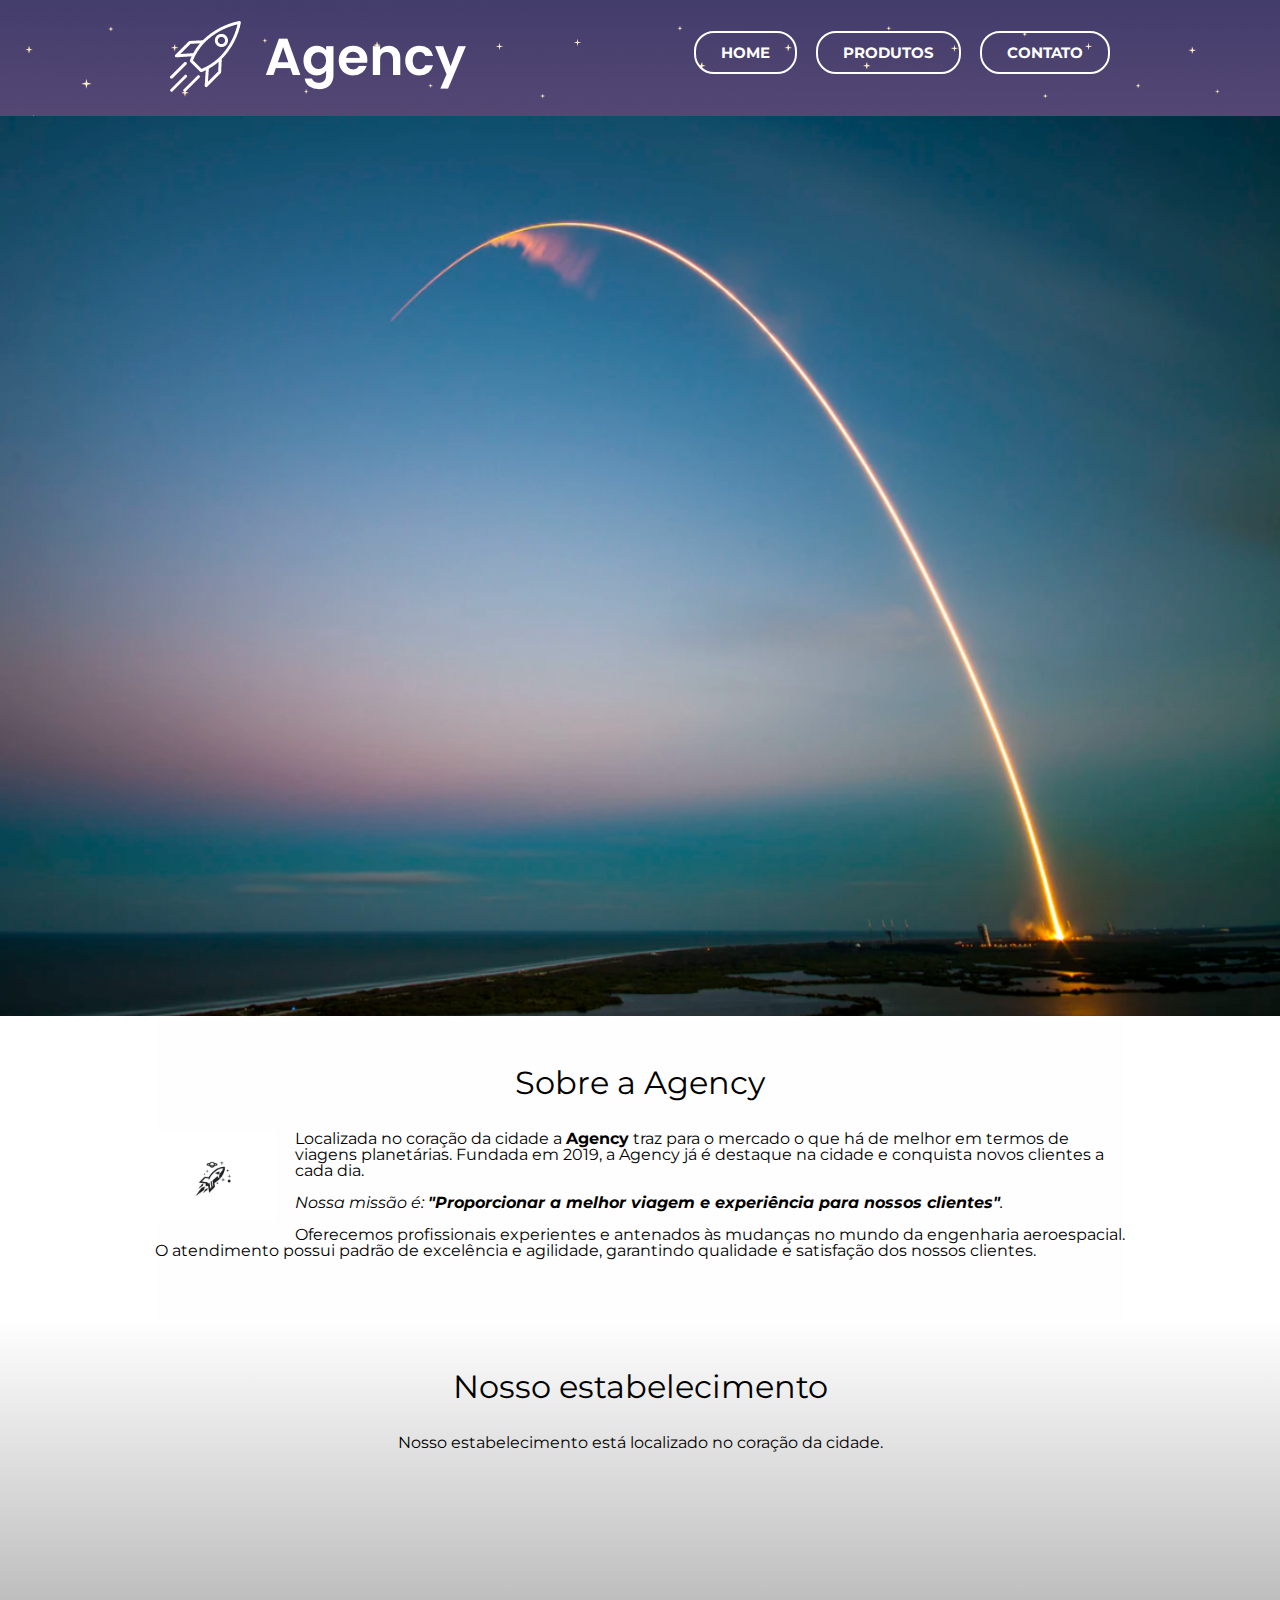
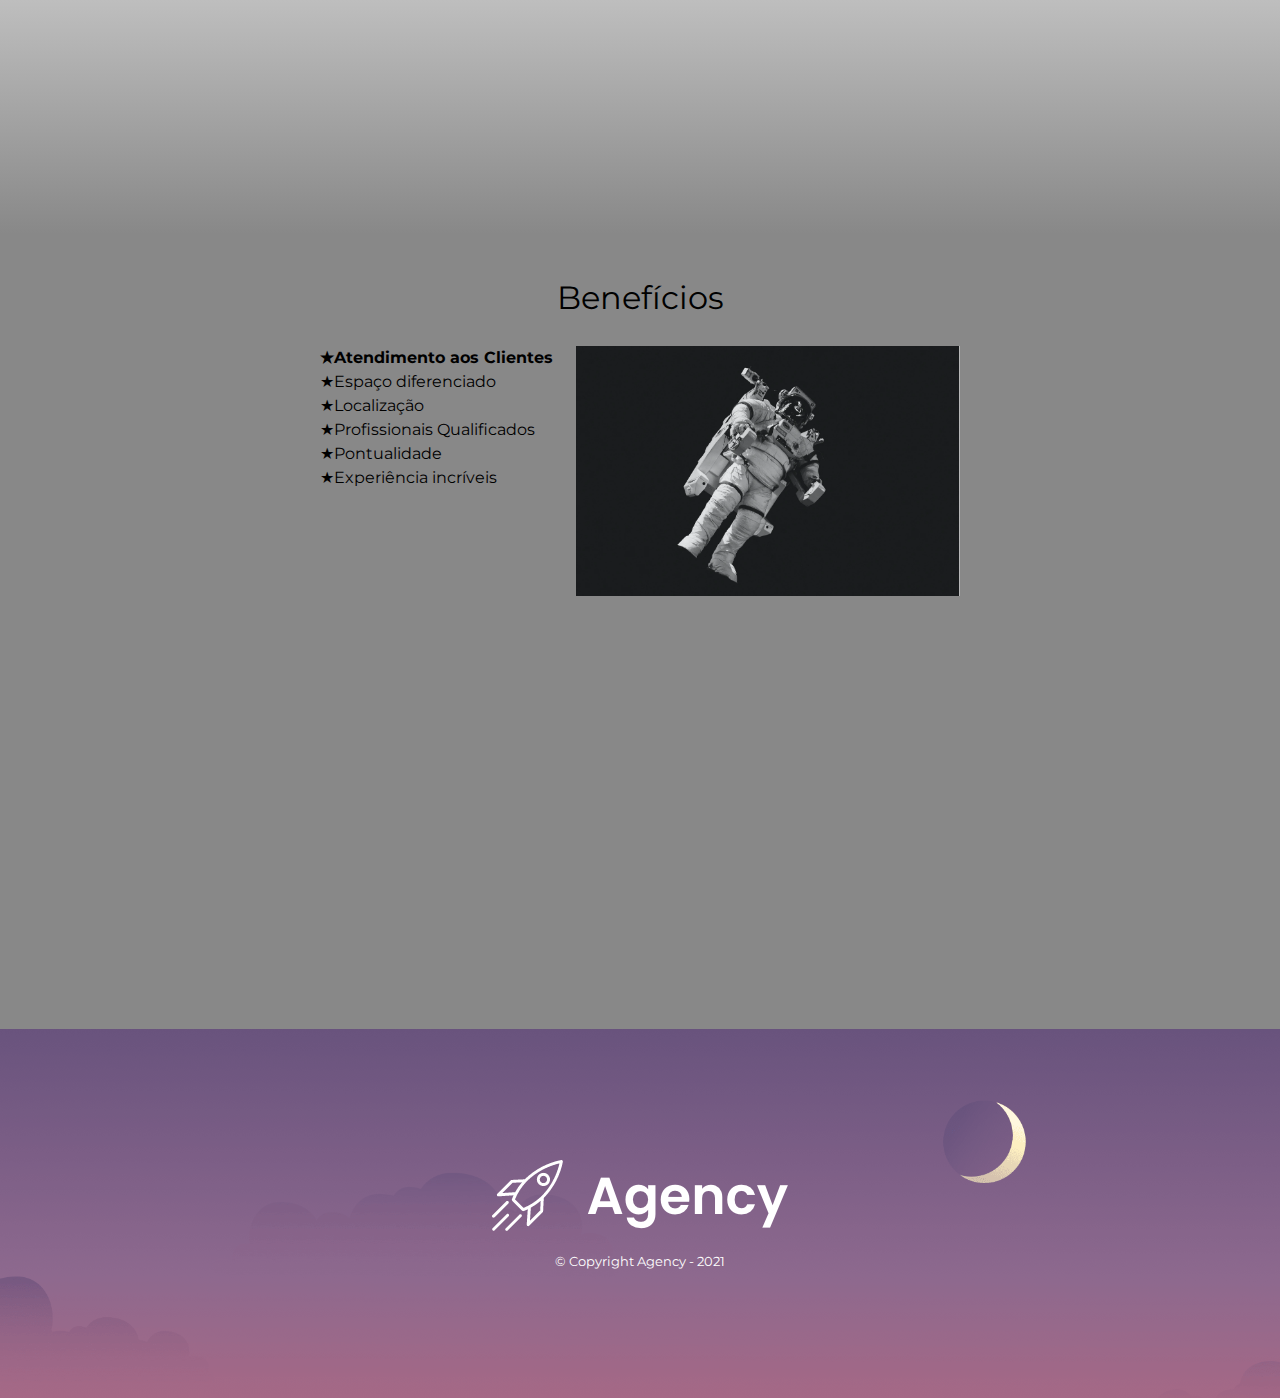
<file: index.html>
<!DOCTYPE html>
<html lang="pt-br">
	<head>
		<meta charset="UTF-8">
		<title>Agency</title>

		<link rel="stylesheet" href="reset.css">
		<link rel="stylesheet" href="style.css">
		<link rel="preconnect" href="https://fonts.gstatic.com">
<link href="https://fonts.googleapis.com/css2?family=Montserrat:ital,wght@0,100;0,400;1,300&display=swap" rel="stylesheet">
	</head>

	<body>
		<header>
			<div class="caixa">
				<h1><img src="img/logo1.png" alt="Logo da Agency"></h1>

				<nav>
					<ul>
						<li><a href="index.html">Home</a></li>
						<li><a href="produtos.html">Produtos</a></li>
						<li><a href="contatos.html">Contato</a></li>
					</ul>
				</nav>
			</div>
		</header>

		<img class="banner" src="img/lancamento.PNG">

		<main>
			<section class="principal">
				<h2 class="titulo-principal">Sobre a Agency</h2>

				<img class="foguete" src="img/rocket-logo.png" alt="logo foguete.">
		 
				<p>Localizada no coração da cidade a <strong>Agency</strong> traz para o mercado o que há de melhor em termos de viagens planetárias. Fundada em 2019, a Agency já é destaque na cidade e conquista novos clientes a cada dia.</p>

				<p id="missao"><em>Nossa missão é: <strong>"Proporcionar a melhor viagem e experiência para nossos clientes"</strong>.</em></p>

				<p>Oferecemos profissionais experientes e antenados às mudanças no mundo da engenharia aeroespacial. O atendimento possui padrão de excelência e agilidade, garantindo qualidade e satisfação dos nossos clientes.</p>
			</section>

			<section class = "mapa">
				<h3 class="titulo-principal">Nosso estabelecimento</h3>
				<p>Nosso estabelecimento está localizado no coração da cidade.</p>
				<div class="mapa-conteudo">
					<iframe src="https://www.google.com/maps/embed?pb=!1m18!1m12!1m3!1d98373.8182560528!2d-46.68171876513872!3d-23.610110153057118!2m3!1f0!2f0!3f0!3m2!1i1024!2i768!4f13.1!3m3!1m2!1s0x94ce5a2b2ed7f3a1%3A0xab35da2f5ca62674!2sCaelum%20-%20Escola%20de%20Tecnologia!5e0!3m2!1spt-BR!2sbr!4v1619115610742!5m2!1spt-BR!2sbr" width="100%" height="300" style="border:0;" allowfullscreen="" loading="lazy"></iframe>
				</div>
			</section>

			<section class="beneficios">
				<h3 class="titulo-principal">Benefícios</h3>
				<div class="conteudo-beneficios">
					<ul class = "lista-beneficios">
						<li class="itens">Atendimento aos Clientes</li>
						<li class="itens">Espaço diferenciado</li>
						<li class="itens">Localização</li>
						<li class="itens">Profissionais Qualificados</li>
						<li class="itens">Pontualidade</li>
						<li class="itens">Experiência incríveis</li>
					</ul><img src="img/astronauta.PNG" class="imagem-beneficios">
				</div>

				<div class="video">
					<iframe width="560" height="315" src="https://www.youtube.com/embed/OnoNITE-CLc" title="YouTube video player" frameborder="0" allow="accelerometer; autoplay; clipboard-write; encrypted-media; gyroscope; picture-in-picture" allowfullscreen></iframe>
				</div>
			</section>
		</main>

		<footer>
			<img src="img/logo1.png">
			<p class="copyright">&copy; Copyright Agency - 2021</p>
		</footer>
	</body>
</html>
</file>
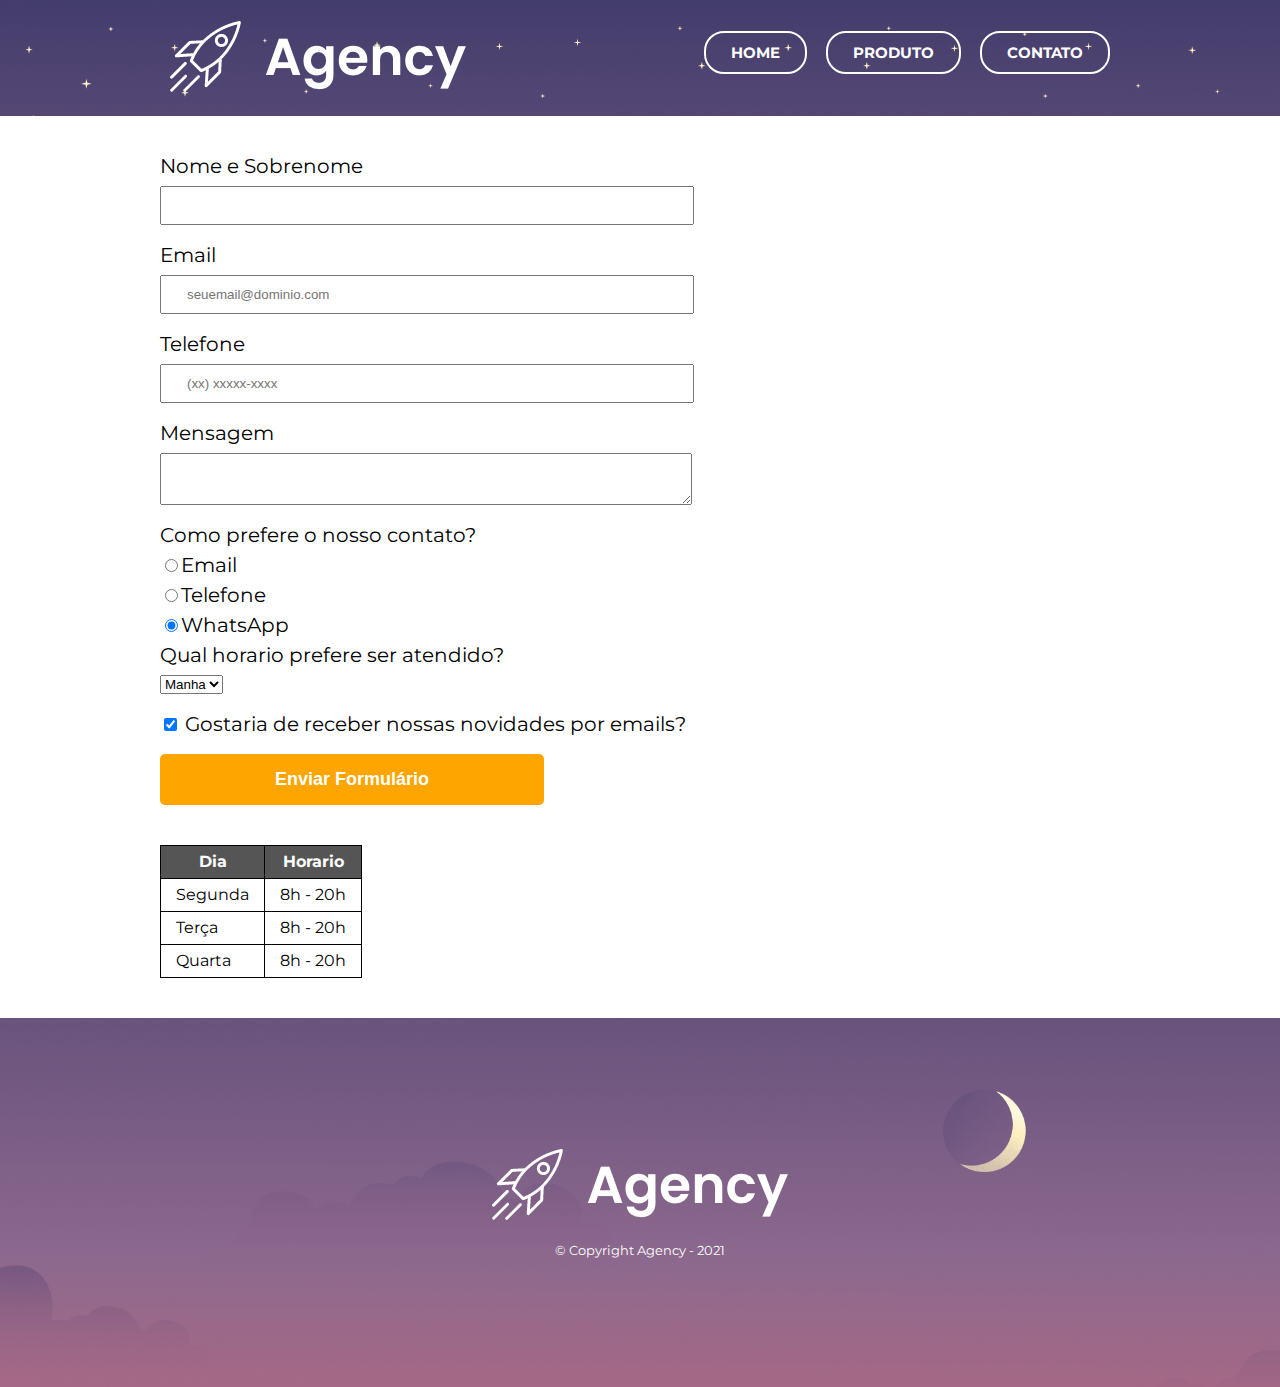
<file: contatos.html>
<!DOCTYPE html>
<html lang="pt-br">
    <head>
        <meta charset = "UTF-8">
        <title>Contato- Agency</title>
        <link rel="stylesheet" href="reset.css">
        <link rel="stylesheet" href="style.css">
        <link rel="preconnect" href="https://fonts.gstatic.com">
<link href="https://fonts.googleapis.com/css2?family=Montserrat:ital,wght@0,100;0,400;1,300&display=swap" rel="stylesheet">
    </head>

    <body>
        <header>
            <div class="caixa">
                <h1><img src="img/logo1.png" alt="Logo da Agency"></h1>
                <nav>
                    <ul>
                        <li><a href="index.html">Home</a></li>
                        <li><a href="produtos.html">Produto</a></li>
                        <li><a href="contatos.html">Contato</a></li>
                    </ul>
                </nav>
            </div>
        </header>
        
        <div class = "centralizar-contato">
            <form>
                <label for="nomesobrenome">Nome e Sobrenome</label>
                <input type="text" id="nomesobrenome" class="input-padrao" required>

                <label for="email">Email</label>
                <input type="email" id="email" class="input-padrao" required placeholder="seuemail@dominio.com">

                <label for="telefone">Telefone</label>
                <input type="tel" id="telefone" class="input-padrao" required placeholder="(xx) xxxxx-xxxx">

                <label for="mensagem">Mensagem</label>
                <textarea cols="74" row="10" id="mensagem" class="input-padrao" required></textarea>

                <fieldset>
                    <legend>Como prefere o nosso contato?</legend>

                    <label for="radio-email"> <input type="radio" name="contato" value="email" id="radio-email">Email</label>

                    <label for="radio-telefone"><input type="radio"  name="contato" value="telefone" id="radio-telefone">Telefone</label>

                    <label for="radio-whatsapp"><input type="radio" name="contato" value="whatsapp" id="radio-whatsapp" checked>WhatsApp</label>
                    
                </fieldset>
                

                <fieldset>
                    <legend>Qual horario prefere ser atendido?</legend>
                    <select>
                        <option>Manha</option>
                        <option>Tarde</option>
                        <option>Noite</option>
                    </select>
                </fieldset>


                <label class="checkbox"><input type="checkbox" checked> Gostaria de receber nossas novidades por emails?</label>

                <input type="submit" name="contato" value="Enviar Formulário" class="enviar">

            </form>

            <table>
                <thead>
                    <tr>
                        <th>Dia</th>
                        <th>Horario</th>
                    </tr>
                </thead>

                <tbody>
                    <tr>
                        <td>Segunda</td>
                        <td>8h - 20h</td>
                    </tr>
                    <tr>
                        <td>Terça</td>
                        <td>8h - 20h</td>
                    </tr>
                    <tr>
                        <td>Quarta</td>
                        <td>8h - 20h</td>
                    </tr>
                </tbody>
            
            </table>
        </div>

        <footer>
            <img src="img/logo1.png" alt="Logo da barbearia Alura">
            <p class = "copyright">&copy; Copyright Agency - 2021</p>
        </footer>
    </body>
</html>
</file>
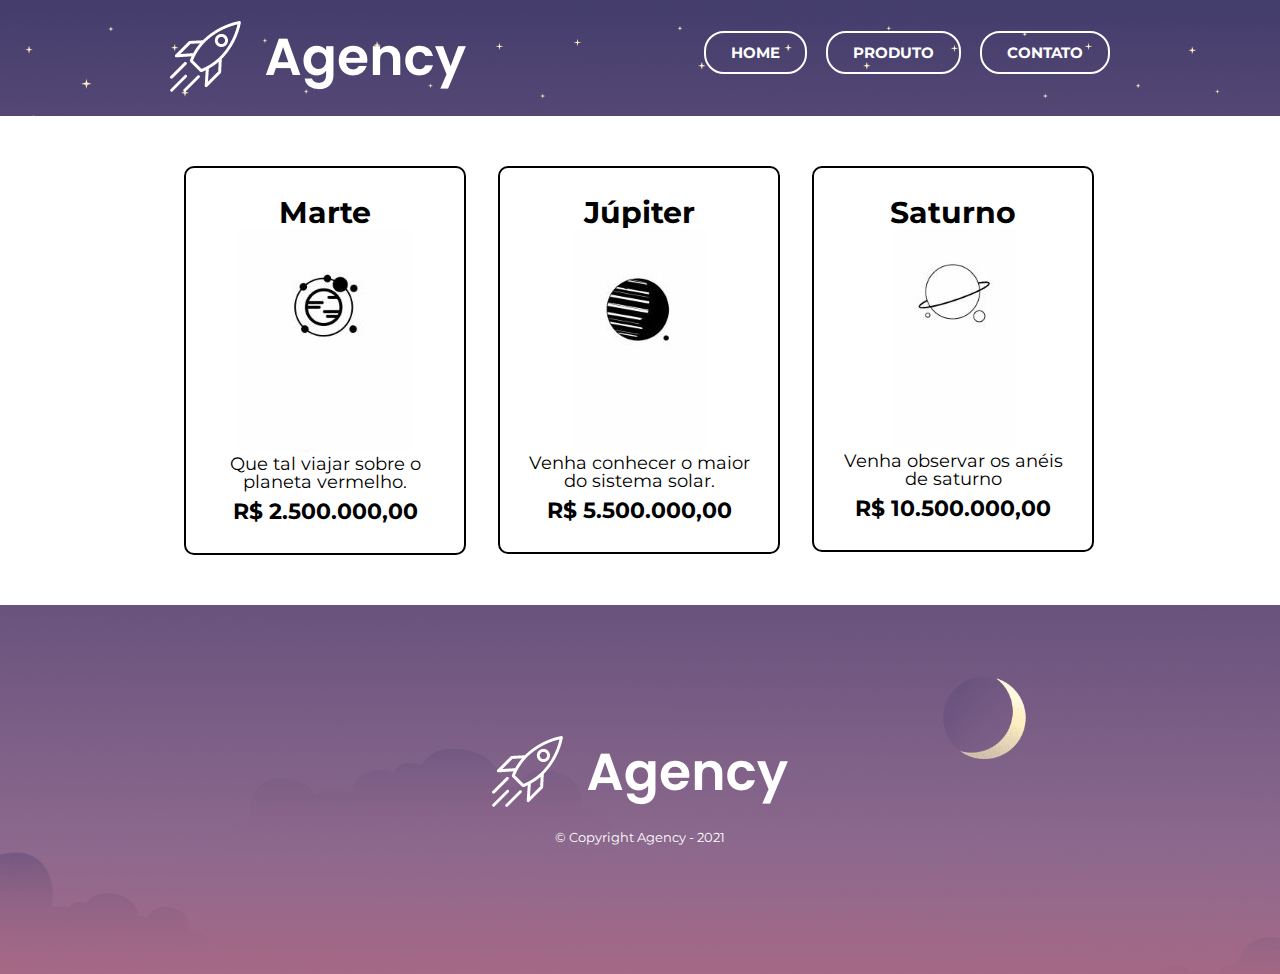
<file: produtos.html>
<!DOCTYPE html>
<html lang="pt-br">
    <head>
        <meta charset = "UTF-8">
        <title>Produtos- Agency</title>
        <link rel="stylesheet" href="reset.css">
        <link rel="stylesheet" href="style.css">
        <link rel="preconnect" href="https://fonts.gstatic.com">
<link href="https://fonts.googleapis.com/css2?family=Montserrat:ital,wght@0,100;0,400;1,300&display=swap" rel="stylesheet">
    </head>

    <body>
        <header>
            <div class="caixa">
                <h1><h1><img src="img/logo1.png" alt="Logo da Agency"></h1></h1>
                <nav>
                    <ul>
                        <li><a href="index.html">Home</a></li>
                        <li><a href="produtos.html">Produto</a></li>
                        <li><a href="contatos.html">Contato</a></li>
                    </ul>
                </nav>
            </div>
        </header>

        <main>
            <ul class = "produtos">
                <li class = "card">
                    <h2>Marte</h2>
                    <img src="img/planeta2.PNG">
                    <p class="produto-descricao">Que tal viajar sobre o planeta vermelho.</p>
                    <p class="produto-preco">R$ 2.500.000,00</p>
                </li>
                <li class = "card">
                    <h2>Júpiter</h2>
                    <img src="img/planeta3.PNG">
                    <p class="produto-descricao">Venha conhecer o maior do sistema solar.</p>
                    <p class="produto-preco">R$ 5.500.000,00</p>
                </li>
                <li class = "card">
                    <h2>Saturno</h2>
                    <img src="img/planeta4.PNG">
                    <p class="produto-descricao">Venha observar os anéis de saturno</p>
                    <p class="produto-preco">R$ 10.500.000,00</p>
                </li>
            </ul>
            
        </main>

        <script type="text/javascript" src="vanilla-tilt.js"></script>
        <script>
            VanillaTilt.init(document.querySelectorAll(".card"), {
		max: 25,
		speed: 400,
        glare: true,
        "max-glare": 1,
	    });
        </script>
        
        <footer>
            <img src="img/logo1.png">
            <p class = "copyright">&copy; Copyright Agency - 2021</p>
        </footer>
    </body>
    
</html>
</file>
<file: style.css>
body {
    font-family: 'Montserrat', sans-serif;
}

header {
    background-image: url(img/bk.PNG);
    padding: 20px 0 ;  /** 20px para direta e esquerda e 0 pra cima e pra baixo **/
}

.caixa{
    position: relative;
    width: 940px;
    margin: 0 auto;
}

nav {
    position: absolute; /** Permite o nossos links a ficarem em uma posicao em relacao a toda a pagina web.**/
    top: 25px; /** 0 px do topo da pagina **/
    right: 0;
}

nav li {  /** Todos os itens de navegacao serao afetados.**/
    display: inline; /** Muda a estrutura para uma linha**/
    margin: 0 0 0 15px; /** 1)topo 2)direita 3)baixo 4)esquerda espacamento a direita de 15 pixels.**/
}

nav a {  /** Visual do link na web **/ 
    text-transform: uppercase;
    color: #ffffff;
    font-weight: bold; /** texto em negrito **/
    font-size: 15px;
    text-decoration: none; /** Retira o sublinhado do texto **/
    border: 2px solid white;
    padding: 10px 25px;
    border-radius: 20px;
    transition: 0.6s;
    
}

nav a:hover { /** links da navegacao **/
    color: mediumpurple;
    font-size: 18px;
}

.produtos {
    margin: 0 auto;
    width: 940px;
    padding: 50px 0;
}

.produtos li {  /** como serao exibidos **/
    display: inline-block;  /** itens do proprio tamanho deles assim ficando um do lado do outro **/
    text-align: center;
    width: 30%;
    vertical-align: top;
    margin: 0 1.5%;
    padding: 30px 20px;
    box-sizing: border-box;
    /**  border-color: #000000;
    border-width: 2px;
    border-style: solid; **/
    border: 2px solid #000000;
    border-radius: 10px; /** arredondando todos os cantos **/
}

.produtos li:hover {
  border-color: mediumpurple;
}

.produtos li:active {
    border-color: #088c19;
}

.produtos li:hover h2 {
    font-size: 34px;
}

.produtos h2 {
    font-size: 30px;
    font-weight: bold;
}

.produto-descricao {
    font-size: 18px;
}

.produto-preco {
    font-size: 22px;
    font-weight: bold;
    margin-top: 10px;
}

footer {
    text-align: center;
    background-image: url(img/bk.PNG);
    background-position: center;
    padding: 130px 0;
}

.copyright{
    color: #FFFFFF;
    font-size: 13px;
    margin-top: 20px;
}

.centralizar-contato {
    width: 960px;
    margin: 0 auto;
}

form {
	margin: 40px 0;
}

form label, form legend {
	display:block;
	font-size: 20px;
	margin: 0 0 10px;
}

.input-padrao {
	display: block;
	margin: 0 0 20px;
	padding: 10px 25px;
	width: 50%;
}

.checkbox {
	margin: 20px 0;
}

.enviar {
	width:40%;
	padding: 15px 0;
	background: orange;
	color: white;
	font-weight: bold;
	font-size: 18px;
	border: none;
	border-radius: 5px;
	transition: 1s all;
	cursor: pointer;
}

.enviar:hover {
	background: darkorange;
	transform: scale(1.2);
}

table {
	margin: 20px 0 40px;
}

thead {
	background: #555555;
	color: white;
	font-weight: bold;
}

td, th {
	border: 1px solid #000000;
	padding: 8px 15px;
}

/* css da página inicial */
.banner {
	width:100%;
    height: 900px;
}

.titulo-principal {
	text-align: center;
	font-size: 2em;
	margin: 0 0 1em;
	clear: left;
}

.principal {
    padding: 3em 0;
    background:#FEFEFE;
    width: 970px;
    margin: 0 auto;
}

.principal p {
	margin: 0 0 1em;
}

.principal strong {
	font-weight: bold;
}

.principal em {
	font-style: italic;
}

.foguete {
	width: 120px;
	float: left;
	margin: 0 20px 20px 0;
}

.mapa{
    padding: 3em 0;
    background: linear-gradient(#fefefe,#888888);
}

.mapa-conteudo {
    width: 960px;
    margin: 0 auto;
}
.mapa p{
    margin: 0 0 2em;
    text-align: center;
}

.beneficios {
    padding: 3em 0;
    background: #888888;
    
}

.conteudo-beneficios {
    width: 640px;
    margin: 0 auto;
}
.lista-beneficios {
    width: 40%;
    display: inline-block;
    vertical-align: top;
}

.itens{
    line-height: 1.5em; /* espaçamento de linha */

}

.itens:first-child{
    font-weight: bold;
}
/* .itens:nth-child(2n){
    font-weight: bold;
 } */

 .itens:before{
     content: "★";
 }

.imagem-beneficios {
	width: 60%;
}

.video {
    width: 560px;
    margin: 2em auto;
}
</file>
